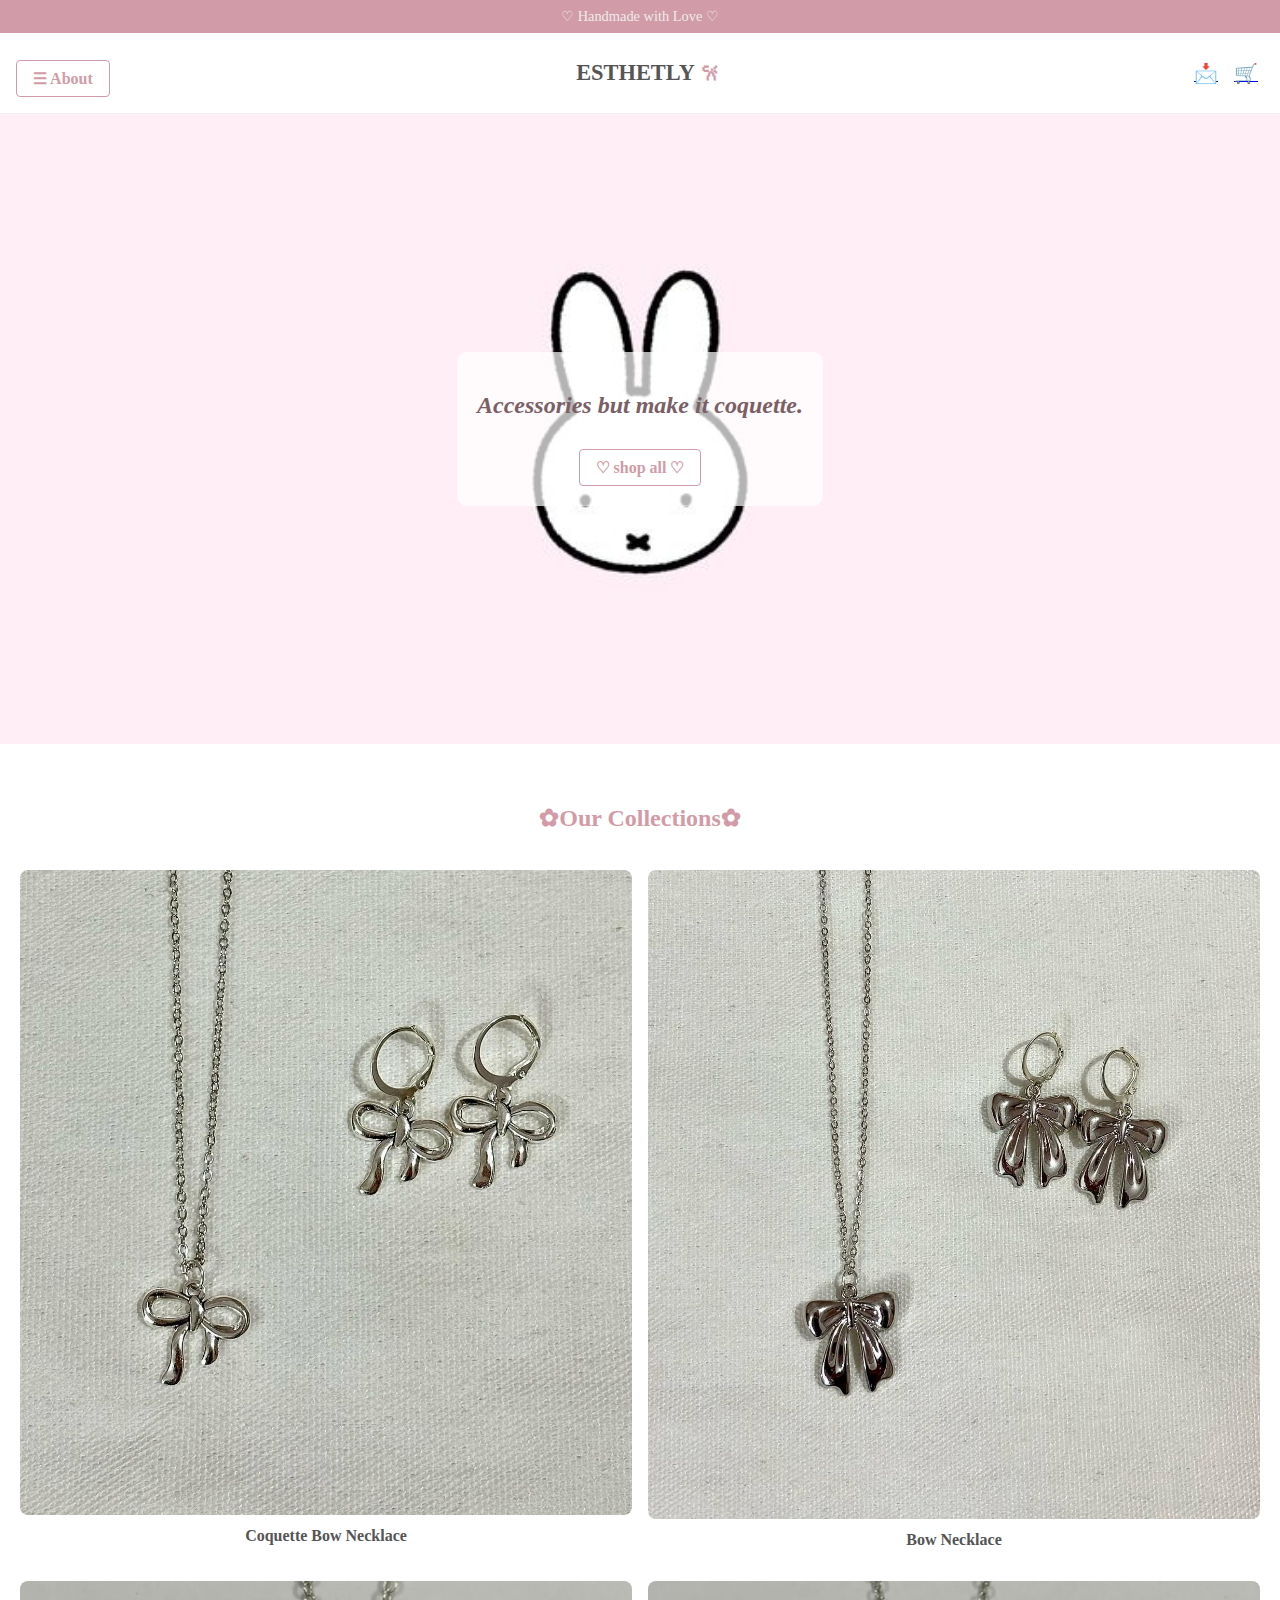
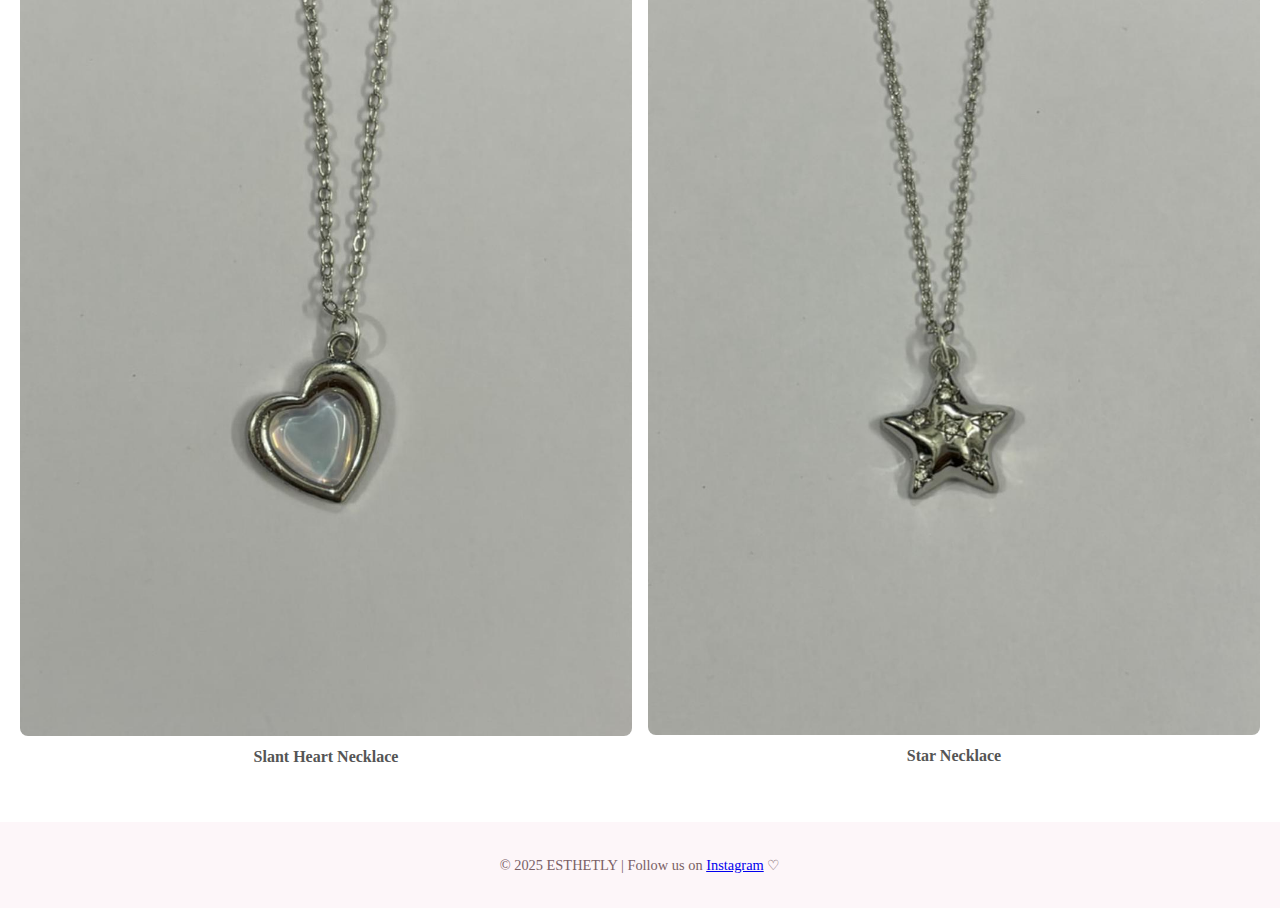
<file: project/index.html>
<!DOCTYPE html>
<html lang="en">
<head>
  <meta charset="UTF-8" />
  <meta name="viewport" content="width=device-width, initial-scale=1.0" />
  <meta name="description" content="esthetly - Curated for dessert lovers" />
  <title>Esthetly</title>
  <link rel="stylesheet" href="index.css" />
</head>
<body>

  
  <div class="top-bar">
    ♡ Handmade with Love ♡
  </div>

  
  <header class="header">
    <a href="about.html" class="about">☰ About</a>
    <h1 class="logo">ESTHETLY <span class="logo-icon">𐙚</span></h1>
    <div class="header-icons">
      <button><a href="contact.html">📩</a></button>
      <button><a href="#collection">🛒</a></button>
    </div>
  </header>

 
  <section class="hero">
    <div class="hero-text">
      <h2>Accessories but make it coquette.</h2>
      <a href="#collection" class="outline-btn">♡ shop all ♡</a>
    </div>
  </section>

  
  <section class="collections" id="collection">
    <h2>✿Our Collections✿</h2>
    <br>
    <div class="collection-grid">
      <div class="collection-card">
        <img src="images/bow.jpg" alt="Necklace Collection" />
        <p><b>Coquette Bow Necklace</b></p>
      </div>
      
      <div class="collection-card">
        <img src="images/bow1.jpg" alt="Necklace Collection" />
        <p><b>Bow Necklace</b></p>
      </div>
 
      <div class="collection-card">
        <img src="images/heart.jpg" alt="Necklace Collection" />
        <p><b>Slant Heart Necklace</b></p>
      </div>
 
      <div class="collection-card">
        <img src="images/star.jpg" alt="Necklace Collection" />
        <p><b>Star Necklace</b></p>
      </div>
    </div>
  </section>

 
  <footer>
    <p>&copy; 2025 ESTHETLY | Follow us on 
      <a href="https://www.instagram.com/the_esthetly_store?igsh=MWJyOGZsZnNuY2QwNw==" target="_blank">Instagram</a> ♡
    </p>
  </footer>

</body>
</html>
</file>
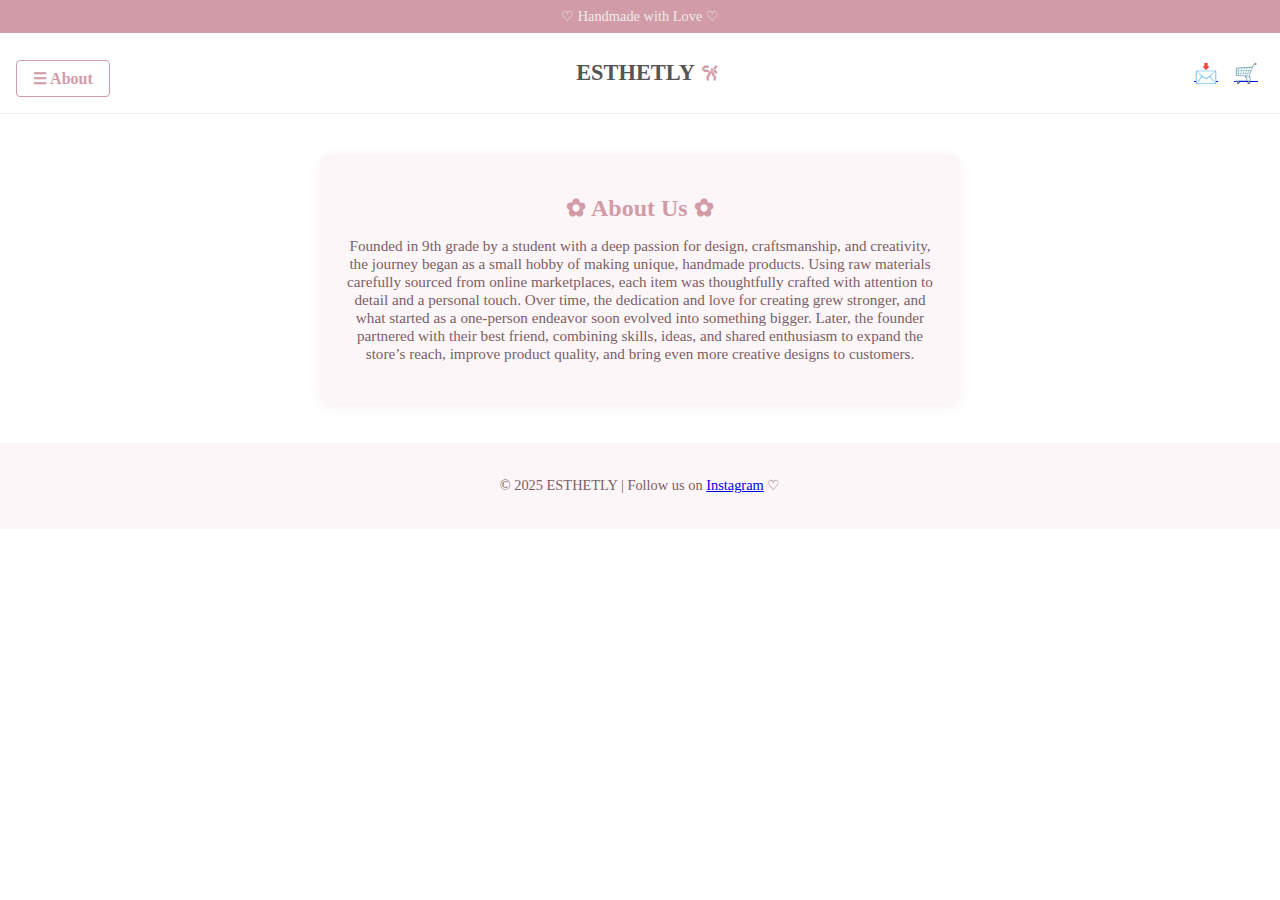
<file: project/about.html>
<!DOCTYPE html>
<html lang="en">
<head>
  <meta charset="UTF-8" />
  <meta name="viewport" content="width=device-width, initial-scale=1.0" />
  <meta name="description" content="Contact Esthetly - Handmade accessories" />
  <title>Contact Us - Esthetly</title>
  <link rel="stylesheet" href="index.css" />
</head>
<body>

  <div class="top-bar">
    ♡ Handmade with Love ♡
  </div>

  <header class="header">
    <a href="about.html" class="about">☰ About</a>
    <h1 class="logo">ESTHETLY <span class="logo-icon">𐙚</span></h1>
    <div class="header-icons">
      <button><a href="contact.html">📩</a></button>
      <button><a href="index.html#collection">🛒</a></button>
    </div>
  </header>

  <section class="about-section">
    <h2>✿ About Us ✿</h2>
    <p>Founded in 9th grade by a student with a deep passion for design, craftsmanship, and creativity, the journey began as a small hobby of making unique, handmade products. Using raw materials carefully sourced from online marketplaces, each item was thoughtfully crafted with attention to detail and a personal touch. Over time, the dedication and love for creating grew stronger, and what started as a one-person endeavor soon evolved into something bigger. Later, the founder partnered with their best friend, combining skills, ideas, and shared enthusiasm to expand the store’s reach, improve product quality, and bring even more creative designs to customers.</p>
   </section>


  <footer>
    <p>&copy; 2025 ESTHETLY | Follow us on 
      <a href="https://www.instagram.com/the_esthetly_store?igsh=MWJyOGZsZnNuY2QwNw==" target="_blank">Instagram</a> ♡
    </p>
  </footer>

</body>
</html>
</file>
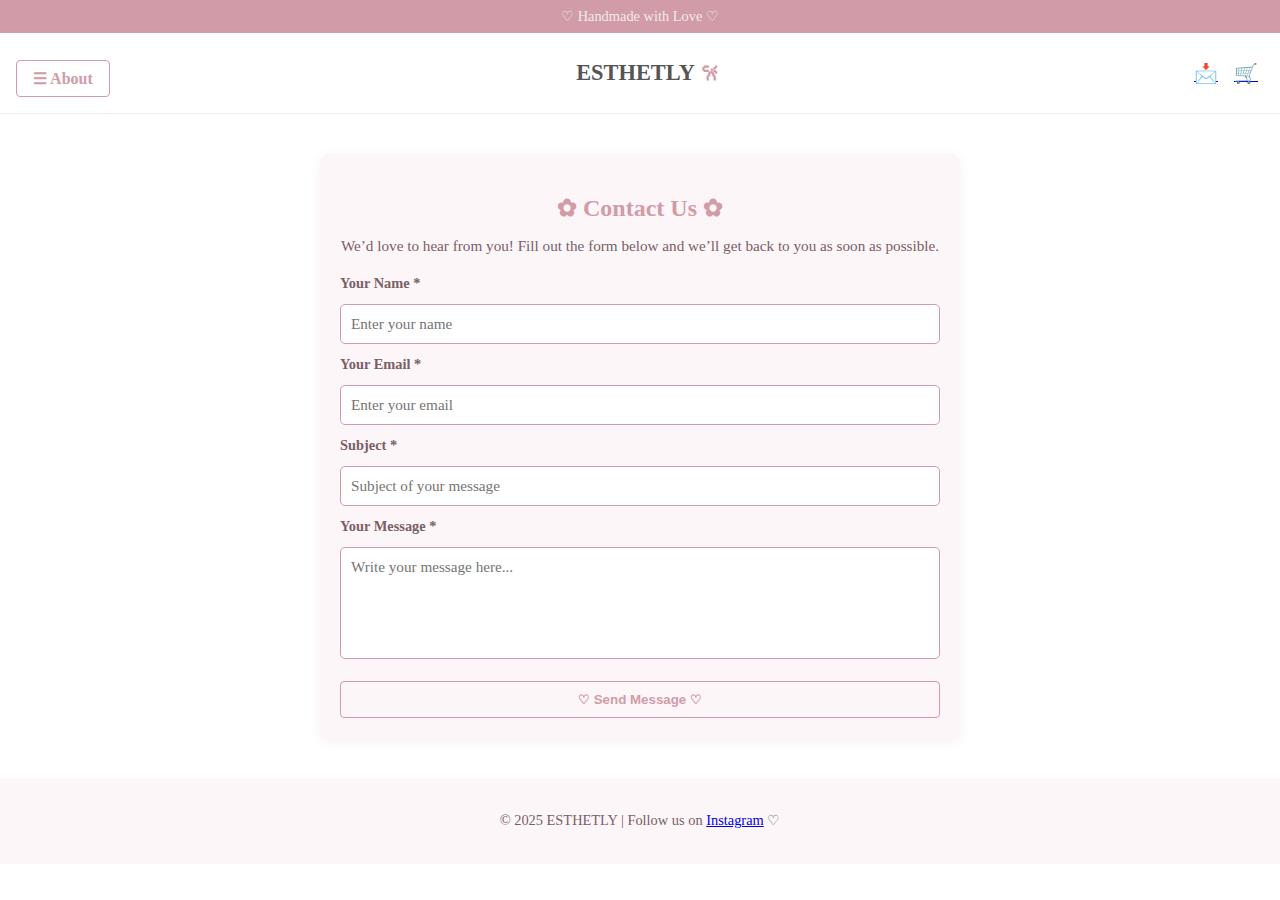
<file: project/contact.html>
<!DOCTYPE html>
<html lang="en">
<head>
  <meta charset="UTF-8" />
  <meta name="viewport" content="width=device-width, initial-scale=1.0" />
  <meta name="description" content="Contact Esthetly - Handmade accessories" />
  <title>Contact Us - Esthetly</title>
  <link rel="stylesheet" href="index.css" />
</head>
<body>

  <div class="top-bar">
    ♡ Handmade with Love ♡
  </div>

  <header class="header">
    <a href="about.html" class="about">☰ About</a>
    <h1 class="logo">ESTHETLY <span class="logo-icon">𐙚</span></h1>
    <div class="header-icons">
      <button><a href="contact.html">📩</a></button>
      <button><a href="index.html#collection">🛒</a></button>
    </div>
  </header>

  <section class="contact-section">
    <h2>✿ Contact Us ✿</h2>
    <p>We’d love to hear from you! Fill out the form below and we’ll get back to you as soon as possible.</p>
    
    <form action="#" method="post" class="contact-form">
      <label for="name">Your Name *</label>
      <input type="text" id="name" name="name" required placeholder="Enter your name">

      <label for="email">Your Email *</label>
      <input type="email" id="email" name="email" required placeholder="Enter your email">

      <label for="subject">Subject *</label>
      <input type="text" id="subject" name="subject" required placeholder="Subject of your message">

      <label for="message">Your Message *</label>
      <textarea id="message" name="message" rows="5" required placeholder="Write your message here..."></textarea>

      <button type="submit" class="outline-btn">♡ Send Message ♡</button>
    </form>
  </section>


  <footer>
    <p>&copy; 2025 ESTHETLY | Follow us on 
      <a href="https://www.instagram.com/the_esthetly_store?igsh=MWJyOGZsZnNuY2QwNw==" target="_blank">Instagram</a> ♡
    </p>
  </footer>

</body>
</html>
</file>
<file: project/index.css>
body {
  margin: 0;
  font-family: 'Georgia', serif;
  background-color: #fff;
  color: #555;
}

.top-bar {
  text-align: center;
  font-size: 0.9rem;
  padding: 8px;
  color: #efeaeb;
  background: #d19ca7;
}

.header {
  display: flex;
  justify-content: space-between;
  align-items: center;
  padding: 12px 16px;
  border-bottom: 1px solid #eee;
}

.logo {
  font-family: 'Times New Roman', serif;
  font-size: 1.4rem;
  font-weight: bold;
}

.logo-icon {
  color: #d19ca7;
}

.menu-btn, .header-icons button {
  background: none;
  border: none;
  font-size: 1.2rem;
  cursor: pointer;
}

.hero {
  background: url('images/pic.jpeg') center/cover no-repeat;
  height: 70vh;
  display: flex;
  align-items: center;
  justify-content: center;
  text-align: center;
}

.hero-text {
  background-color: rgba(255, 255, 255, 0.7);
  padding: 20px;
  border-radius: 10px;
}

.hero-text h2 {
  font-style: italic;
  color: #7a6065;
}

.about, .outline-btn{
  display: inline-block;
  border: 1px solid #d19ca7;
  padding: 8px 16px;
  margin-top: 10px;
  color: #d19ca7;
  text-decoration: none;
  font-weight: bold;
  border-radius: 4px;

}

.about:hover, .contact-form button:hover{
background-color: #d19ca7;
color:#eee;
}


.collections {
  text-align: center;
  padding: 40px 20px;
}

.collections h2 {
  color: #d19ca7;
  margin-bottom: 20px;
}

.collection-grid {
  display: grid;
  grid-template-columns: 1fr 1fr;
  gap: 16px;
}

.collection-card img {
  width:100%;
  border-radius: 8px;
}

.collection-card p {
  margin-top: 8px;
  font-size: 1rem;
}

footer {
  text-align: center;
  padding: 20px;
  font-size: 0.9rem;
  background: #fdf6f9;
  color: #7a6065;
}


.contact-section, .about-section {
  max-width: 600px;
  margin: 40px auto;
  padding: 20px;
  background: #fdf6f9;
  border-radius: 10px;
  box-shadow: 0 4px 12px rgba(209, 156, 167, 0.15);
  text-align: center;
}

.contact-section h2, .about-section h2 {
  color: #d19ca7;
  margin-bottom: 10px;
}

.contact-section p,.about-section p {
  font-size: 0.95rem;
  color: #7a6065;
  margin-bottom: 20px;
}

.contact-form {
  display: flex;
  flex-direction: column;
  gap: 12px;
}

.contact-form label {
  text-align: left;
  font-size: 0.9rem;
  color: #7a6065;
  font-weight: bold;
}

.contact-form input,
.contact-form textarea {
  padding: 10px;
  border: 1px solid #d19ca7;
  border-radius: 5px;
  font-family: 'Georgia', serif;
  font-size: 0.95rem;
  background-color: #fff;
  outline: none;
  transition: border-color 0.3s ease;
}

.contact-form input:focus,
.contact-form textarea:focus {
  border-color: #b76e79;
  box-shadow: 0 0 5px rgba(183, 110, 121, 0.3);
}

.contact-form textarea {
  resize: none;
}

.contact-form button {
  margin-top: 10px;
  background-color: transparent;
  border: 1px solid #d19ca7;
  color: #d19ca7;
  padding: 10px 16px;
  border-radius: 4px;
  font-weight: bold;
  cursor: pointer;
  transition: all 0.3s ease;
}
</file>
